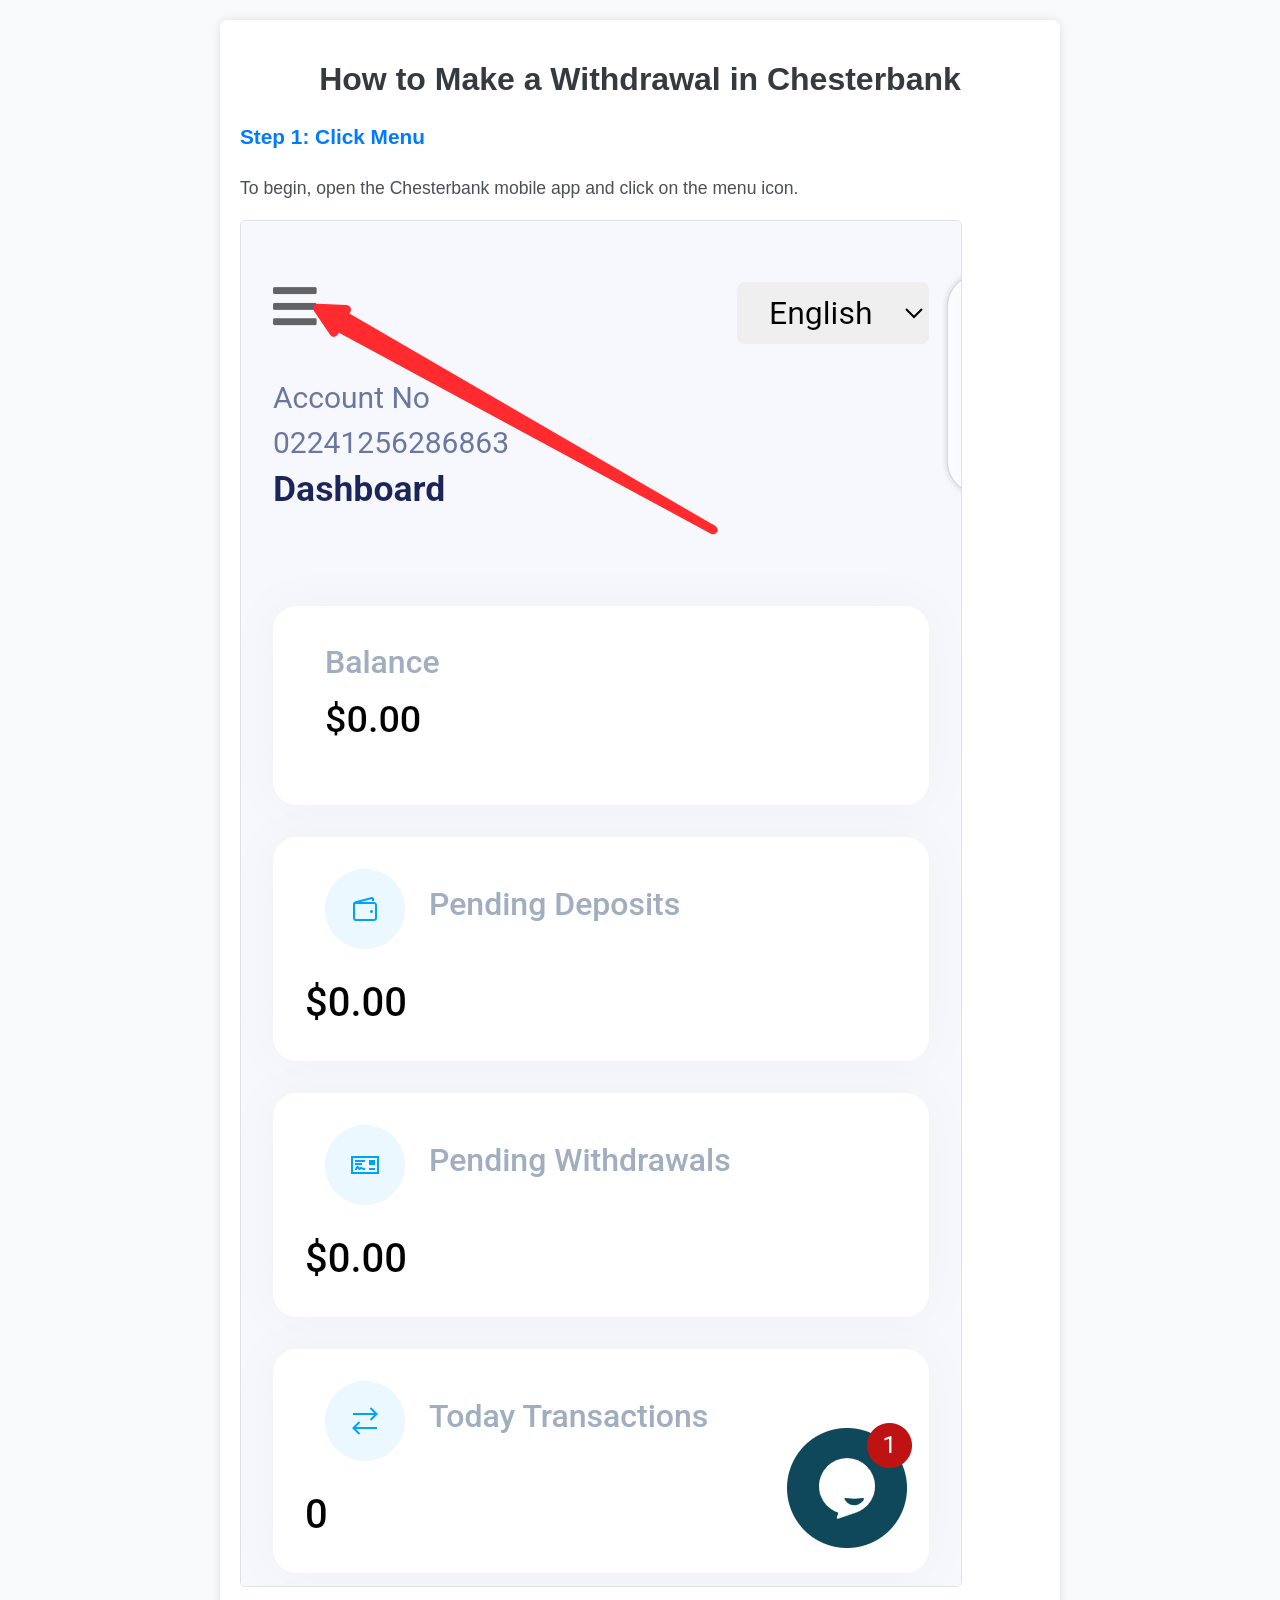
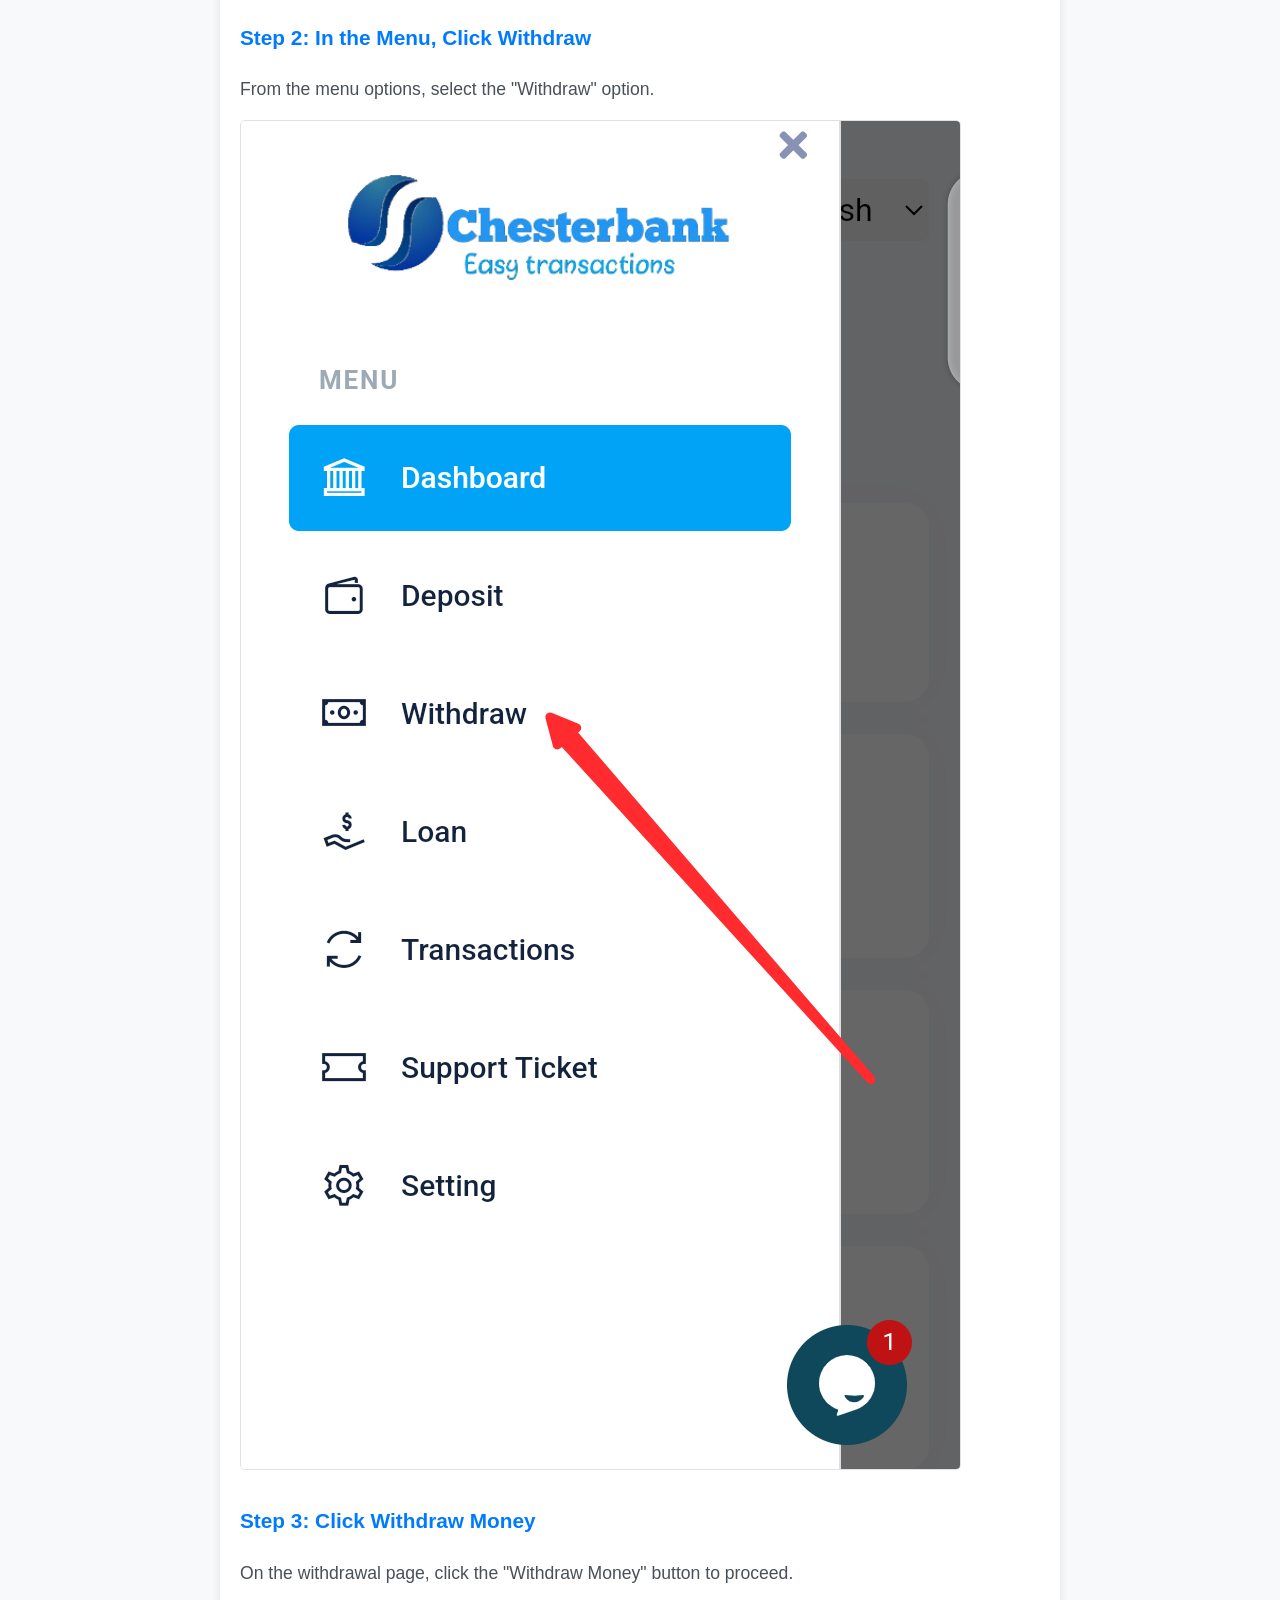
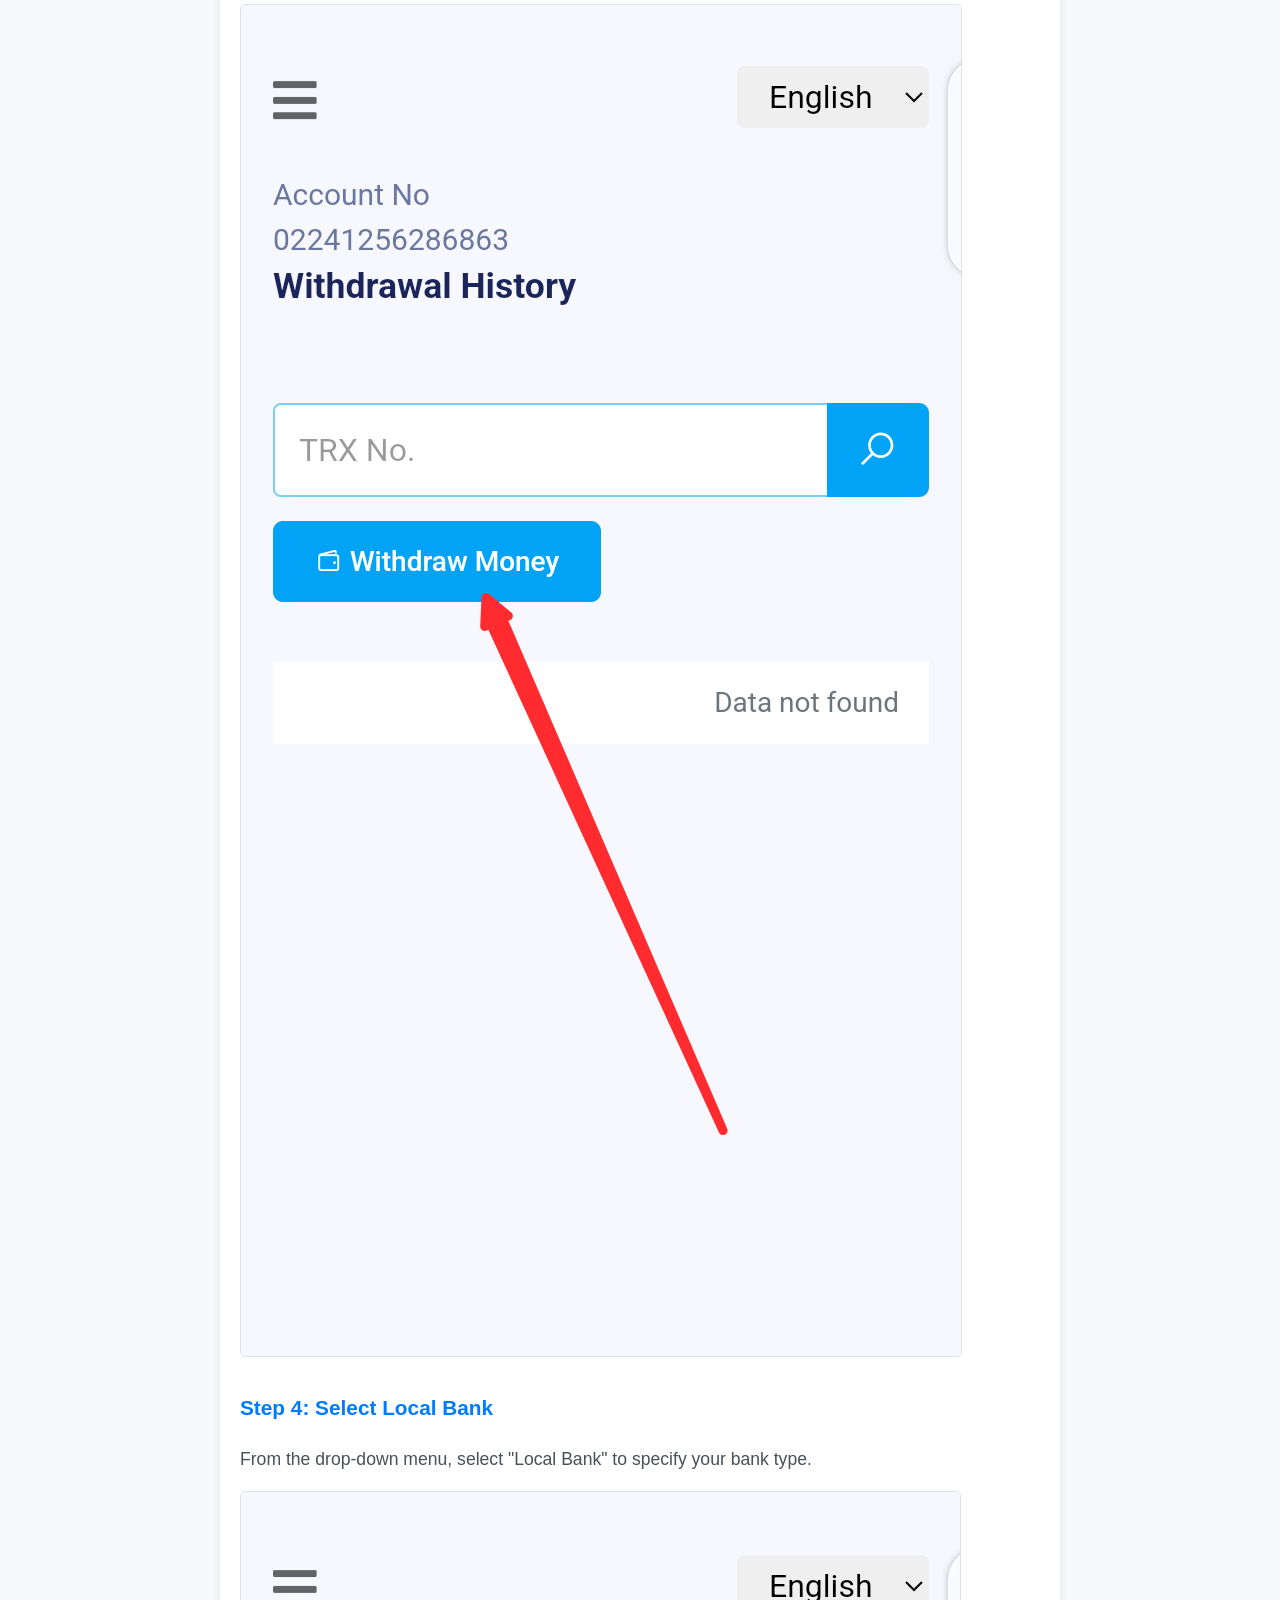
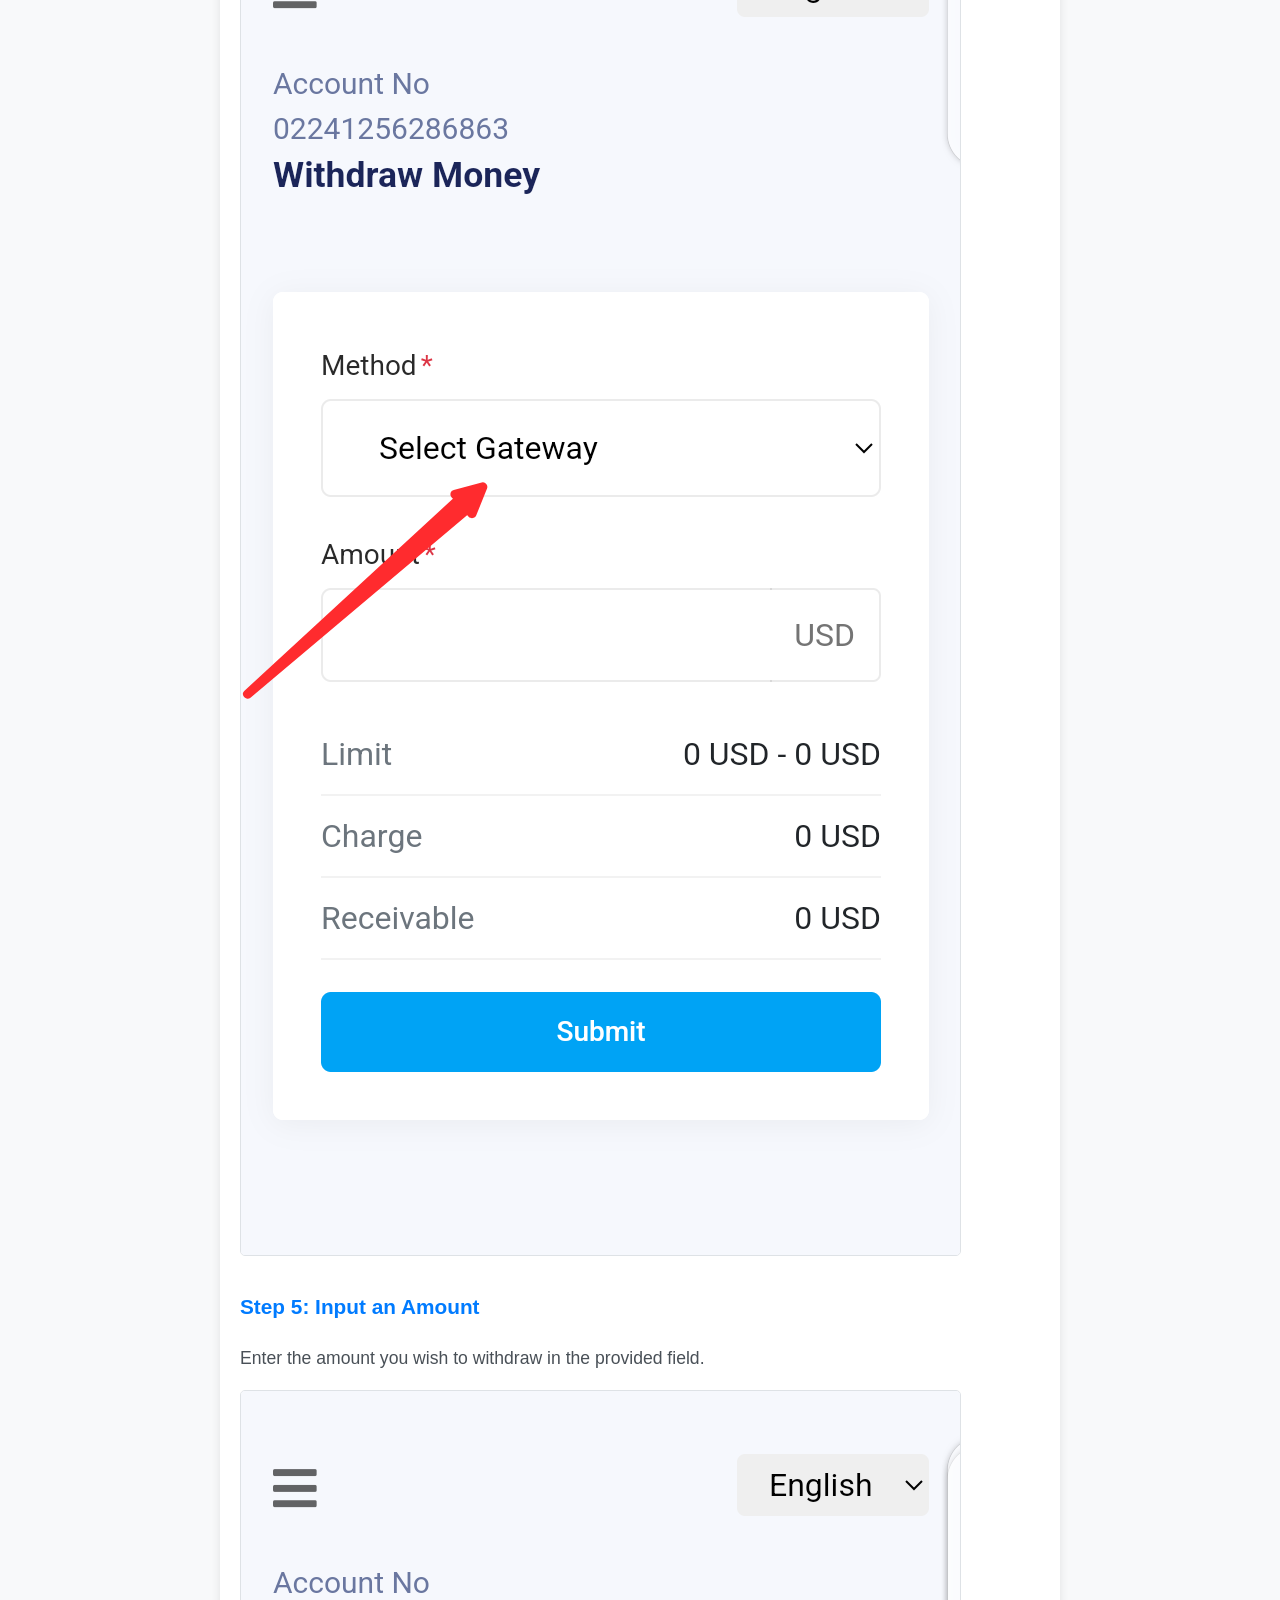
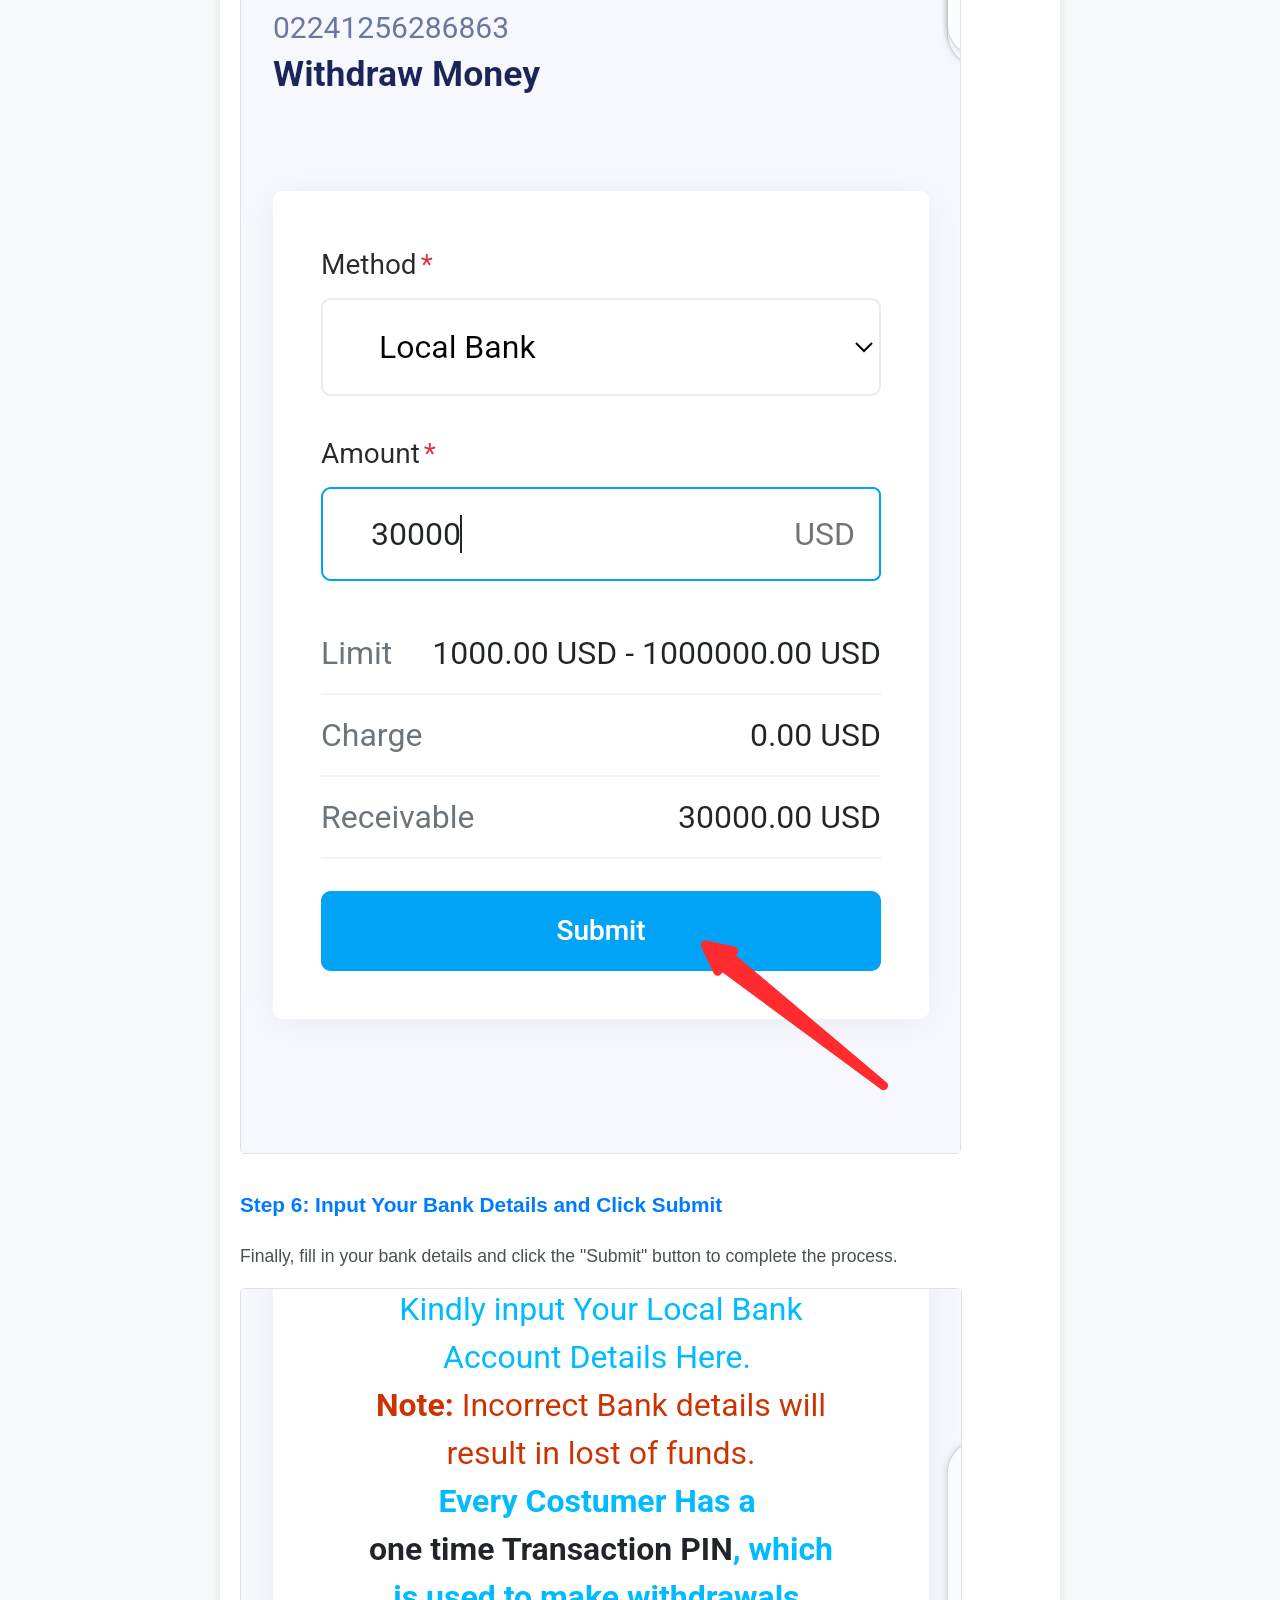
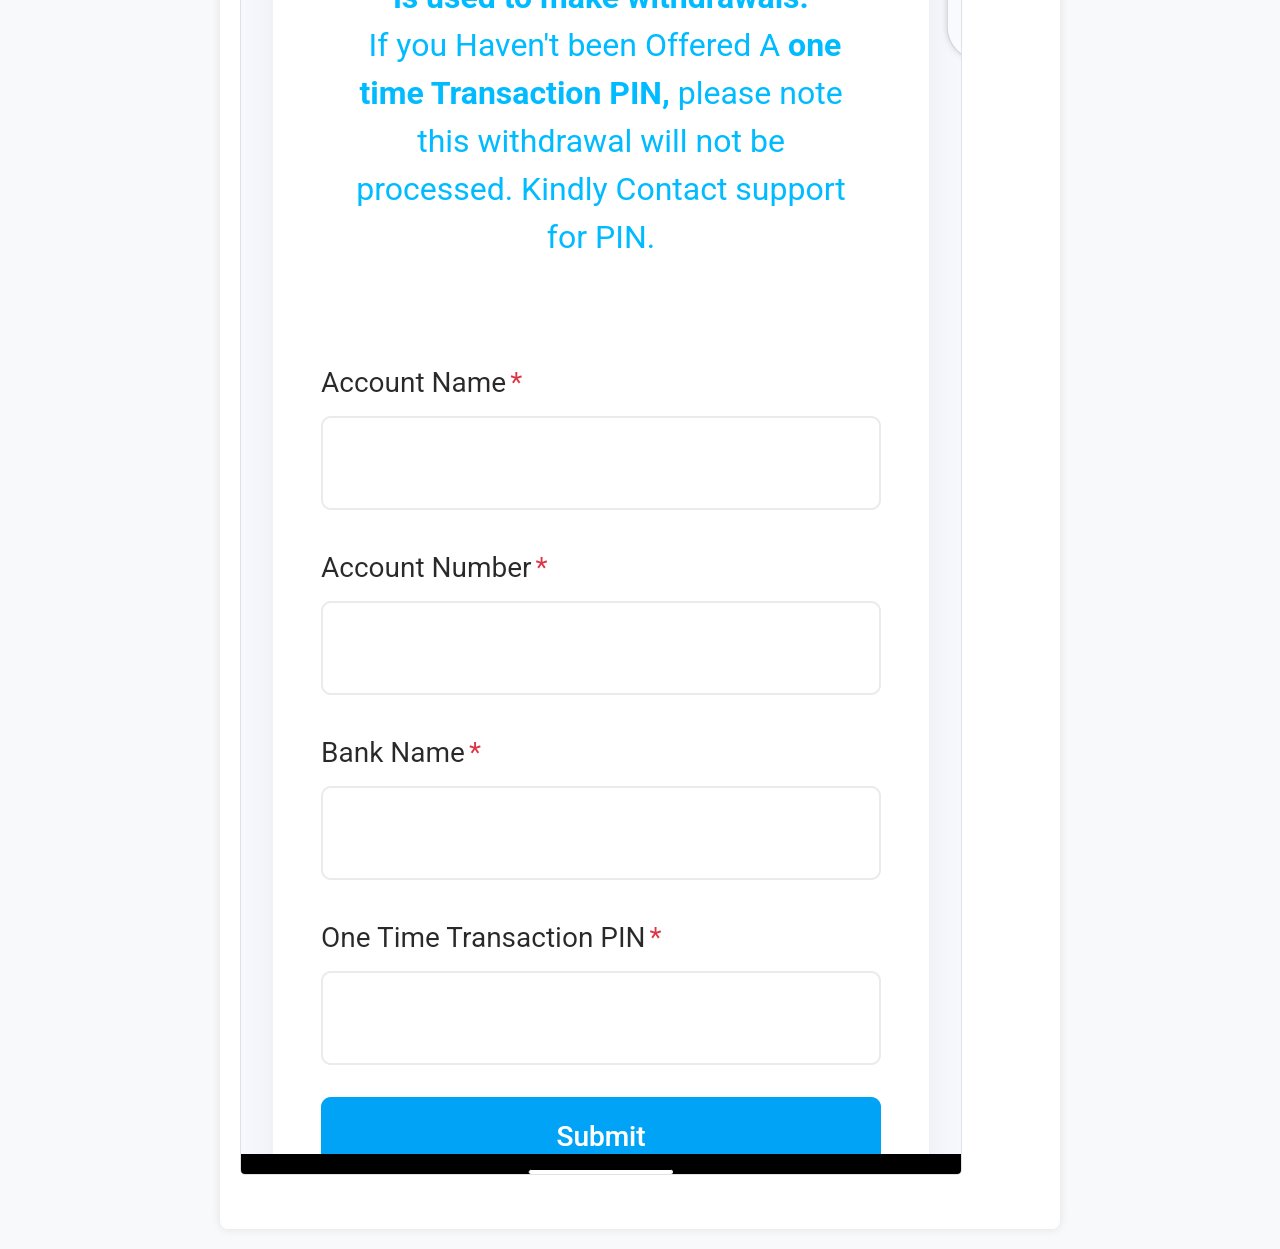
<file: how2withdraw/index.html>
<!DOCTYPE html>
<html lang="en">
<head>
    <meta charset="UTF-8">
    <meta name="viewport" content="width=device-width, initial-scale=1.0">
    <title>Chesterbank Withdrawal Guide</title>
    <style>
        body {
            font-family: Arial, sans-serif;
            background-color: #f8f9fa;
            margin: 0;
            padding: 0;
        }
        .container {
            max-width: 800px;
            margin: 20px auto;
            padding: 20px;
            background-color: #ffffff;
            border-radius: 8px;
            box-shadow: 0 0 10px rgba(0, 0, 0, 0.1);
        }
        h1 {
            text-align: center;
            color: #343a40;
        }
        p {
            font-size: 1.1em;
            line-height: 1.6;
            color: #495057;
        }
        .step {
            margin-bottom: 30px;
        }
        .step img {
            max-width: 100%;
            border: 1px solid #dee2e6;
            border-radius: 5px;
        }
        .step-number {
            font-size: 1.3em;
            color: #007bff;
            font-weight: bold;
        }
    </style>
</head>
<body>
    <div class="container">
        <h1>How to Make a Withdrawal in Chesterbank</h1>

        <div class="step">
            <p class="step-number">Step 1: Click Menu</p>
            <p>To begin, open the Chesterbank mobile app and click on the menu icon.</p>
            <img src="menu.png" alt="Menu screen">
        </div>

        <div class="step">
            <p class="step-number">Step 2: In the Menu, Click Withdraw</p>
            <p>From the menu options, select the "Withdraw" option.</p>
            <img src="withdraw.png" alt="Withdraw menu">
        </div>

        <div class="step">
            <p class="step-number">Step 3: Click Withdraw Money</p>
            <p>On the withdrawal page, click the "Withdraw Money" button to proceed.</p>
            <img src="withdraw-money.png" alt="Withdraw money screen">
        </div>

        <div class="step">
            <p class="step-number">Step 4: Select Local Bank</p>
            <p>From the drop-down menu, select "Local Bank" to specify your bank type.</p>
            <img src="select-Localbank.png" alt="Select Local Bank">
        </div>

        <div class="step">
            <p class="step-number">Step 5: Input an Amount</p>
            <p>Enter the amount you wish to withdraw in the provided field.</p>
            <img src="amount.png" alt="Input amount">
        </div>

        <div class="step">
            <p class="step-number">Step 6: Input Your Bank Details and Click Submit</p>
            <p>Finally, fill in your bank details and click the "Submit" button to complete the process.</p>
            <img src="inputBankdetails.png" alt="Input bank details">
        </div>
    </div>
</body>
</html>
</file>
